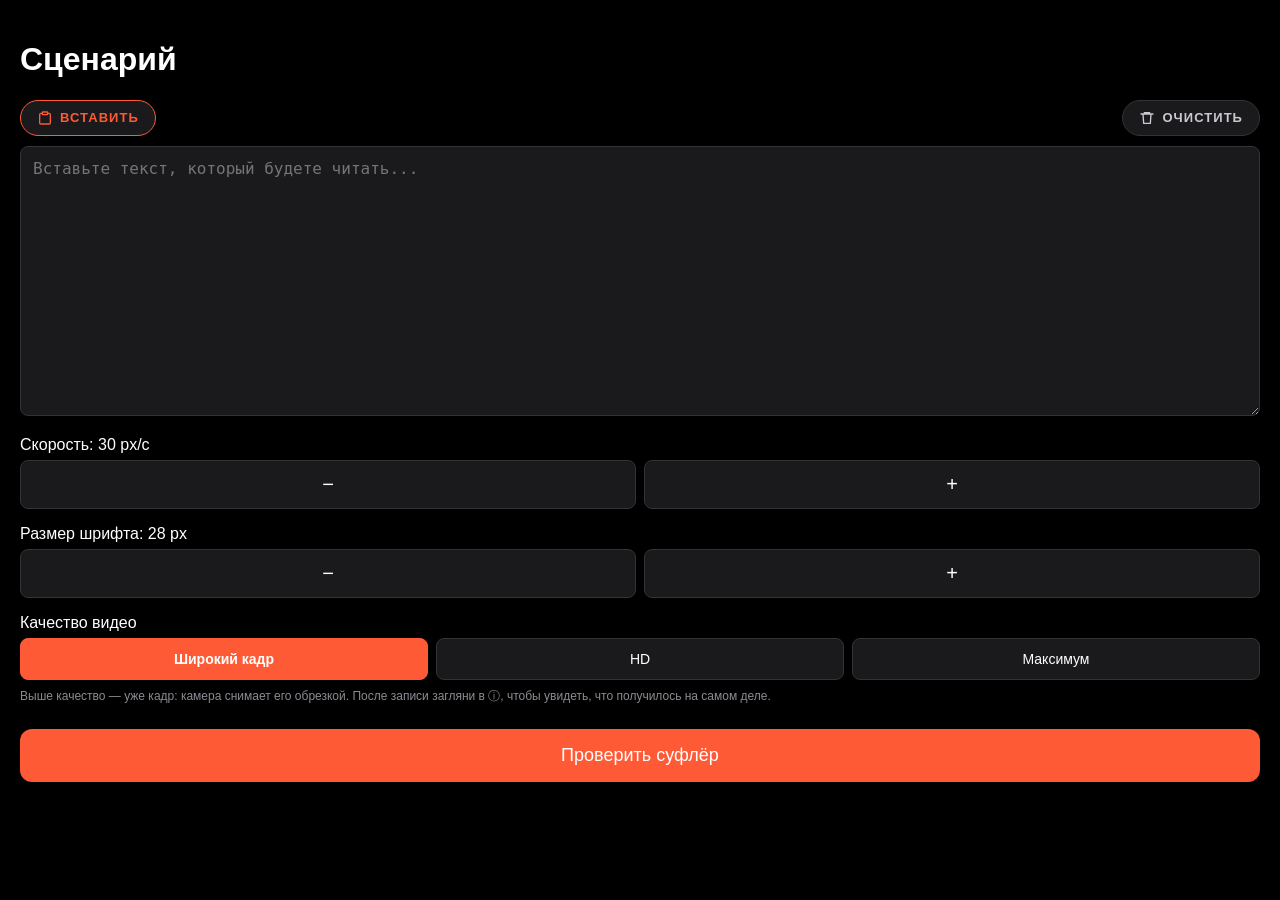
<file: index.html>
<!DOCTYPE html>
<html lang="ru">
<head>
  <meta charset="UTF-8" />
  <meta name="viewport" content="width=device-width, initial-scale=1, viewport-fit=cover, user-scalable=no" />
  <title>Reels Teleprompter</title>
  <link rel="manifest" href="manifest.json" />
  <link rel="icon" href="icons/favicon-32.png" sizes="32x32" />
  <link rel="apple-touch-icon" href="icons/apple-touch-icon.png" />
  <meta name="theme-color" content="#0b0b0c" />
  <!-- iOS still keys off these legacy tags (not the manifest) to decide
       whether "Add to Home Screen" launches standalone. Without them the
       app opens inside Safari's chrome, address bar and all. -->
  <meta name="apple-mobile-web-app-capable" content="yes" />
  <meta name="apple-mobile-web-app-status-bar-style" content="black-translucent" />
  <meta name="apple-mobile-web-app-title" content="Суфлёр" />
  <link rel="stylesheet" href="css/styles.css" />
</head>
<body>
  <main id="app">
    <!-- Screens are rendered here by js/app.js -->
  </main>
  <script>
    // Temporary diagnostic: surface otherwise-invisible errors (e.g. a
    // module failing to load/execute) directly on screen, since a remote
    // tester usually can't see the browser console. Safe to remove once
    // on-device QA is done.
    function showFatalError(label, detail) {
      var el = document.getElementById('app');
      if (el) {
        el.innerHTML = '<div style="padding:20px;color:#fff;background:#b00020;height:100%;overflow:auto;font-family:monospace;white-space:pre-wrap;">' +
          '<b>' + label + '</b>\n\n' + (detail || '') + '</div>';
      }
    }
    window.addEventListener('error', function (e) {
      showFatalError('JS error', (e.message || '') + '\n' + (e.filename ? e.filename + ':' + e.lineno + ':' + e.colno : ''));
    });
    window.addEventListener('unhandledrejection', function (e) {
      showFatalError('Unhandled promise rejection', String(e.reason && e.reason.stack || e.reason));
    });
  </script>
  <script type="module" src="js/app.js"></script>
</body>
</html>
</file>
<file: css/styles.css>
* { box-sizing: border-box; }
html, body {
  margin: 0;
  height: 100%;
  background: #000;
  color: #fff;
  font-family: -apple-system, "Segoe UI", Roboto, sans-serif;
  overscroll-behavior: none;
}
/* iOS Safari can require a "throwaway" first tap on a button that has no
   explicit cursor before a real click registers — most noticeable here
   because every screen is a freshly-built <button> via innerHTML, never
   one the page has had a chance to interact with before. This is the
   standard fix. Applies everywhere, not just one screen, since it was
   reported across the whole app. */
button, a, [role="button"] { cursor: pointer; touch-action: manipulation; }
#app {
  position: fixed;
  inset: 0;
  overflow: hidden;
}

/* Safe-area padding throughout: installed to the home screen the app runs
   full-bleed under the notch/Dynamic Island and over the home indicator,
   with no browser chrome to keep content clear of them. */
.screen {
  height: 100%; overflow-y: auto;
  padding: calc(20px + env(safe-area-inset-top, 0px)) 20px calc(20px + env(safe-area-inset-bottom, 0px));
}
.screen--setup textarea {
  width: 100%; min-height: 30vh; font-size: 16px; padding: 12px;
  background: #1a1a1c; color: #fff; border: 1px solid #333; border-radius: 8px;
}
.screen--setup label { display: block; margin-top: 16px; }
/* Paste / Clear pills above the script field. Scoped under ".tools" (two
   classes) so they beat any plain "button" rules — see specificity note below. */
.tools { display: flex; justify-content: space-between; margin-bottom: 10px; }
.tools .tool {
  position: relative; overflow: hidden;
  display: inline-flex; align-items: center; gap: 7px;
  padding: 9px 16px; border-radius: 999px;
  background: #1a1a1c; border: 1px solid #333; color: #c9c9d0;
  font: inherit; font-size: 13px; font-weight: 700;
  letter-spacing: 0.08em; text-transform: uppercase;
  transition: transform 0.12s ease;
}
.tools .tool:active { transform: scale(0.95); }
.tools .tool svg {
  width: 16px; height: 16px; stroke: currentColor; fill: none;
  stroke-width: 2; stroke-linecap: round; stroke-linejoin: round;
}
.tools .tool--paste { border-color: #ff5a36; color: #ff5a36; }
.tools .tool--clear.tool--undo { background: #ff5a36; border-color: #ff5a36; color: #fff; }
.tools .tool__bar {
  display: none; position: absolute; left: 0; bottom: 0; height: 3px; width: 100%;
  background: #fff; opacity: 0.85; transform-origin: left;
}
.tools .tool--undo .tool__bar { display: block; animation: undo-shrink var(--undo-ms, 4000ms) linear forwards; }
@keyframes undo-shrink { from { transform: scaleX(1); } to { transform: scaleX(0); } }
.row { display: flex; gap: 8px; margin-top: 6px; }
.row button {
  flex: 1; padding: 12px; font-size: 20px; background: #1a1a1c; color: #fff;
  border: 1px solid #333; border-radius: 8px;
}
#quality-row button { font-size: 14px; }
/* .row (two classes) reliably beats the plain-element ".row button"
   reset above (specificity, not source order) — the same trap that's
   hit this project three times already on other buttons. Never write
   a lone ".foo--active" class for something inside ".row"/".controls";
   scope it to the container. */
.row .row__btn--active {
  background: #ff5a36; border-color: #ff5a36; font-weight: 600;
}
.hint {
  margin: 8px 0 0; color: #8b8b93; font-size: 12px; line-height: 1.45;
}
button.primary {
  margin-top: 24px; width: 100%; padding: 16px; font-size: 18px;
  background: #ff5a36; color: #fff; border: none; border-radius: 12px;
}

.screen--camera { position: relative; padding: 0; }
#preview {
  /* Mirrored for a natural "looking in a mirror" framing aid, same as
     every other camera app — but this is preview-only. Recording uses
     the raw (unmirrored) camera track: a canvas-based approach that
     recorded exactly what's mirrored on screen was tried and reverted
     after it caused videos to freeze partway through on-device (see
     docs/HANDOFF.md) — reliability wins over exact WYSIWYG matching. */
  position: absolute; inset: 0; width: 100%; height: 100%;
  object-fit: cover; transform: scaleX(-1);
}
.controls {
  /* Needs the safe-area inset: without it, on an installed (standalone)
     app the record/pause/stop button is genuinely cut off by the home
     indicator area — confirmed by a screenshot, not a hit-testing offset
     like the earlier "have to tap near it" report. See docs/HANDOFF.md —
     that report predates installing to the home screen and may have been
     specific to testing inside a regular browser tab, where safe-area
     values can shift as the address bar shows/hides; standalone mode's
     safe area is stable, so this should no longer reproduce that bug, but
     it hasn't been re-confirmed either way. */
  position: absolute; bottom: calc(24px + env(safe-area-inset-bottom, 0px)); left: 0; right: 0;
  display: flex; align-items: center; justify-content: space-between;
  padding: 0 24px; z-index: 20;
}
.controls button { background: none; border: none; color: #fff; font-size: 14px; padding: 14px; }
.controls .record-btn {
  width: 72px; height: 72px; border-radius: 50%;
  background: #ff5a36; border: 4px solid #fff;
}
/* Scoped as ".controls .speed-btn" (two classes), not ".speed-btn" alone —
   see the repeated-four-times specificity note above ".controls .pause-btn". */
.controls .speed-btn {
  background: rgba(24, 20, 18, 0.55);
  border: 1px solid rgba(240, 224, 218, 0.4);
  border-radius: 999px;
  padding: 14px 22px;
  font-family: Georgia, "Times New Roman", serif;
  font-weight: 700;
  font-size: 12px;
  letter-spacing: 0.08em;
  text-transform: uppercase;
  color: #f2ddd8;
  backdrop-filter: blur(6px);
  -webkit-backdrop-filter: blur(6px);
  transition: transform 0.12s ease;
}
.controls .speed-btn:active { transform: scale(0.95); }
.link-btn {
  position: absolute; top: calc(12px + env(safe-area-inset-top, 0px)); left: 12px; z-index: 20;
  background: none; border: none; color: #fff; text-decoration: underline;
  padding: 10px; margin: -10px; /* bigger tap target than the underlined text alone */
}
.screen--countdown {
  display: flex; align-items: center; justify-content: center; height: 100%;
}
.screen--countdown #count { font-size: 96px; font-weight: 700; }

.status-topright {
  position: absolute; top: calc(12px + env(safe-area-inset-top, 0px)); right: 12px; z-index: 20;
  display: flex; flex-direction: column; align-items: flex-end; gap: 6px;
}
.timer {
  background: rgba(0,0,0,0.5); padding: 4px 12px; border-radius: 8px;
  font-variant-numeric: tabular-nums;
}
.timer--paused { background: rgba(255,255,255,0.15); color: #ccc; }
.paused-label {
  background: #ff5a36; color: #fff; padding: 3px 10px; border-radius: 8px;
  font-size: 12px; font-weight: 700; letter-spacing: 0.02em;
}

.controls button:disabled {
  opacity: 0.4; filter: grayscale(1); cursor: default;
}

.controls--recording { justify-content: center; gap: 48px; }
/* Prefixed with .controls (two classes) so these reliably beat the
   ".controls button { background: none; border: none; }" reset above —
   a single-class selector like ".pause-btn" alone loses that fight on
   specificity regardless of source order. Same trap that hid the
   record button earlier; watch for it on any future .controls button. */
.controls .pause-btn {
  /* White while actively recording ("tap to pause"); turns red once
     paused, mimicking a record button ("tap to resume") — matches the
     iOS Camera app's own pause control. */
  width: 60px; height: 60px; border-radius: 50%;
  background: #fff; border: none;
}
.controls .pause-btn--active { background: #ff3b30; }
.controls .stop-circle-btn {
  width: 72px; height: 72px; border-radius: 50%;
  background: #2b2b2b; border: 3px solid #fff;
  display: flex; align-items: center; justify-content: center; padding: 0;
}
.stop-circle-btn__icon {
  width: 26px; height: 26px; background: #ff5a36; border-radius: 6px;
}

.screen--error { display: flex; flex-direction: column; gap: 16px; justify-content: center; align-items: center; text-align: center; }
.error-log {
  align-self: stretch; max-height: 35vh; overflow: auto; margin: 0;
  padding: 12px 14px; border-radius: 14px; text-align: left;
  background: rgba(255,255,255,0.06); color: #cfcfcf;
  font-family: ui-monospace, SFMono-Regular, Menlo, monospace;
  font-size: 11px; line-height: 1.45; white-space: pre-wrap;
  -webkit-user-select: text; user-select: text;
}

.teleprompter {
  /* Gradient still starts at the very top (covering the notch area so it
     doesn't look cut off), but the read-line and text are pushed below it
     by the inset — that marker is where the eye goes, so it must never sit
     under the notch. */
  position: absolute; top: 0; left: 0; right: 0;
  height: calc(20vh + env(safe-area-inset-top, 0px));
  padding-top: env(safe-area-inset-top, 0px);
  overflow: hidden;
  display: flex; flex-direction: column; align-items: center;
  background: linear-gradient(to bottom, rgba(0,0,0,0.75), rgba(0,0,0,0.15));
  z-index: 10;
}
.teleprompter__readline {
  width: 70%; height: 2px; background: #ff5a36; margin-top: 6px;
}
.teleprompter__viewport {
  width: 65%; height: 100%; overflow: hidden; text-align: center;
}
.teleprompter__text {
  margin: 8px 0 0; color: #fff; font-weight: 600; line-height: 1.3;
  will-change: transform;
}

/* One-handed scroll control: a tall touch strip down the right edge, so a
   thumb can drag the teleprompter while the same hand holds the phone,
   instead of having to reach up into the (top-only) text band to scrub it.
   Wrapper is a wide invisible touch target (per the review progress-bar's
   "real controls need more finger-room than the line looks like it needs"
   lesson); the visible red line is just the thin track inside it. Sits
   between the teleprompter band and the bottom controls so it never
   overlaps either. */
.scrub-rail {
  position: absolute; top: calc(20vh + env(safe-area-inset-top, 0px) + 14px);
  bottom: calc(24px + env(safe-area-inset-bottom, 0px) + 96px);
  right: 0; width: 56px; z-index: 15; touch-action: none;
}
.scrub-rail__track {
  position: absolute; top: 0; bottom: 0; right: 18px; width: 6px;
  border-radius: 3px; background: rgba(255, 90, 54, 0.85);
  box-shadow: 0 0 6px rgba(255, 90, 54, 0.5);
}

.screen--review { position: relative; padding: 0; height: 100%; }
#review-video {
  /* No more native <video controls>: its play/skip-10s buttons center
     within the element's own box rather than the visible screen, and two
     rounds of adjusting insets to compensate never actually centered them
     on screen. Custom controls below replace it, positioned directly
     against the viewport instead, so the video itself can go back to
     filling the screen. */
  position: absolute; inset: 0; width: 100%; height: 100%;
  object-fit: contain; background: #000;
}
.play-toggle {
  position: absolute; top: 50%; left: 50%; transform: translate(-50%, -50%);
  z-index: 25; width: 72px; height: 72px; border-radius: 50%;
  background: rgba(0,0,0,0.45); border: 1.5px solid rgba(255,255,255,0.5);
  color: #fff; display: flex; align-items: center; justify-content: center;
  backdrop-filter: blur(6px); -webkit-backdrop-filter: blur(6px);
  transition: opacity 0.15s ease, transform 0.12s ease;
}
.play-toggle svg { width: 30px; height: 30px; margin-left: 2px; }
.play-toggle--playing { opacity: 0; }
.play-toggle--playing svg { margin-left: 0; }
.play-toggle:active { transform: translate(-50%, -50%) scale(0.92); }
.progress-bar {
  /* The wrapper is a tall, invisible touch target (real controls need more
     than 3px of finger room); the visible line lives in .progress-bar__track
     centered inside it. */
  position: absolute; left: 20px; right: 20px;
  bottom: calc(96px + env(safe-area-inset-bottom, 0px));
  height: 32px; z-index: 25;
  display: flex; align-items: center;
  touch-action: none; /* this element owns vertical drags too, for scrubbing */
}
.progress-bar__track {
  position: relative; width: 100%; height: 3px; border-radius: 2px;
  background: rgba(255,255,255,0.3);
}
.progress-bar__fill {
  height: 100%; width: 0%; background: #ff5a36; border-radius: 2px;
}
.progress-bar__thumb {
  position: absolute; top: 50%; left: 0%;
  width: 14px; height: 14px; border-radius: 50%;
  background: #fff; box-shadow: 0 1px 4px rgba(0,0,0,0.5);
  transform: translate(-50%, -50%);
}
.review-actions {
  position: absolute; left: 0; right: 0; bottom: 0;
  display: flex; gap: 14px; justify-content: center;
  padding: 32px 20px calc(20px + env(safe-area-inset-bottom, 0px));
  background: linear-gradient(to top, rgba(0,0,0,0.85) 0%, rgba(0,0,0,0.5) 55%, rgba(0,0,0,0) 100%);
}
.review-btn {
  flex: 1 1 0; max-width: 200px;
  display: flex; align-items: center; justify-content: center; gap: 8px;
  padding: 15px 20px; border-radius: 28px; font-size: 16px; font-weight: 600;
  text-decoration: none; color: #fff; border: 1.5px solid transparent;
  transition: transform 0.12s ease, opacity 0.12s ease;
}
.review-btn:active { transform: scale(0.96); opacity: 0.9; }
.review-btn__icon { width: 18px; height: 18px; flex-shrink: 0; }
.review-btn--secondary {
  background: rgba(255,255,255,0.12); border-color: rgba(255,255,255,0.35);
  backdrop-filter: blur(10px); -webkit-backdrop-filter: blur(10px);
}
.review-btn--primary {
  background: #ff5a36; box-shadow: 0 6px 18px rgba(255,90,54,0.45);
}

/* Diagnostics: a deliberately unobtrusive corner chip that reveals what the
   recorder actually did. Here because this app is debugged against a
   physical phone with no console access. */
.diag-btn {
  position: absolute; top: calc(12px + env(safe-area-inset-top, 0px)); right: 12px; z-index: 30;
  width: 34px; height: 34px; border-radius: 50%;
  background: rgba(0,0,0,0.45); color: rgba(255,255,255,0.75);
  border: 1px solid rgba(255,255,255,0.25); font-size: 15px; line-height: 1;
  backdrop-filter: blur(8px); -webkit-backdrop-filter: blur(8px);
}
.diag-panel {
  position: absolute; top: calc(54px + env(safe-area-inset-top, 0px)); left: 12px; right: 12px;
  max-height: 45vh; overflow: auto; z-index: 30; margin: 0;
  padding: 12px 14px; border-radius: 14px;
  background: rgba(0,0,0,0.82); color: #e8e8e8;
  font-family: ui-monospace, SFMono-Regular, Menlo, monospace;
  font-size: 11px; line-height: 1.45; white-space: pre-wrap;
  border: 1px solid rgba(255,255,255,0.15);
  backdrop-filter: blur(8px); -webkit-backdrop-filter: blur(8px);
}
</file>
